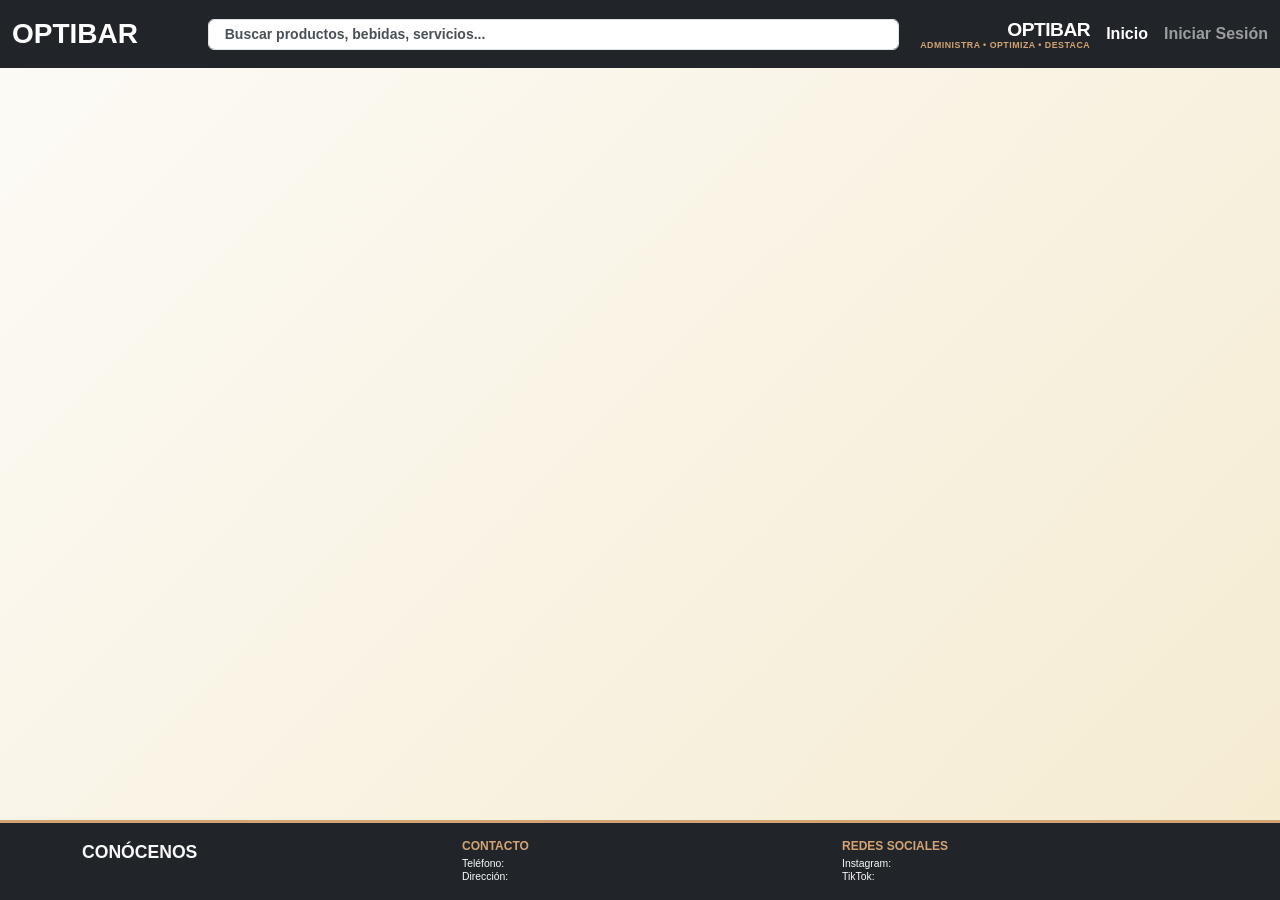
<file: index.html>
<!DOCTYPE html>
<html lang="es">
<head>
    <meta charset="UTF-8">
    <meta name="viewport" content="width=device-width, initial-scale=1.0">
    <title>OptiBar - Página Principal</title>
    
    <!-- Bootstrap 5 local -->
    <link rel="stylesheet" href="estilos_css/bootstrap.css">
    <!-- Hoja de estilos exclusiva del index -->
    <link rel="stylesheet" href="estilos_css/estilo_index.css">
</head>
<body class="fondo-bar-cálido d-flex flex-column min-vh-100">

    <!-- BARRA DE NAVEGACIÓN -->
    <nav class="navbar navbar-expand-lg navbar-dark bg-dark py-2">
        <div class="container-fluid d-flex align-items-center justify-content-between">
            
            <!-- MARCA PRINCIPAL IZQUIERDA -->
            <a class="navbar-brand fw-bold fs-3 text-white m-0" href="index.html">OPTIBAR</a>

            <!-- BARRA DE BÚSQUEDA DESPLAZADA A LA DERECHA -->
            <div class="caja-busqueda-navbar">
                <form role="search">
                    <input class="form-control form-control-sm w-100 px-3 py-1" type="search" placeholder="Buscar productos, bebidas, servicios..." aria-label="Buscar">
                </form>
            </div>

            <!-- DERECHA: OPTIBAR + SLOGAN + ENLACES DE NAVEGACIÓN DE CORRIDO -->
            <div class="d-flex align-items-center gap-3">
                <div class="text-end marca-superior-derecha d-none d-xl-block">
                    <h6 class="titulo-optibar-header fw-bold">OPTIBAR</h6>
                    <p class="eslogan-optibar-header fw-bold text-uppercase">Administra • Optimiza • Destaca</p>
                </div>

                <ul class="navbar-nav flex-row gap-3 m-0 align-items-center">
                    <li class="nav-item">
                        <a class="nav-link active fw-bold p-0" href="index.html">Inicio</a>
                    </li>
                    <li class="nav-item">
                        <a class="nav-link fw-bold p-0" href="login_usuarios.html">Iniciar Sesión</a>
                    </li>
                </ul>
            </div>

        </div>
    </nav>

    <!-- CONTENEDOR PRINCIPAL LIMPIO -->
    <div class="container mt-4 mb-4 flex-grow-1">
        <!-- Contenido principal libre -->
    </div>

    <!-- SECCIÓN CONÓCENOS (FOOTER) -->
    <footer class="footer-conocenos py-3 mt-auto">
        <div class="container text-center text-md-start">
            <div class="row align-items-center">
                <div class="col-md-4 mb-2 mb-md-0">
                    <h3 class="fw-bold text-uppercase mb-1">CONÓCENOS</h3>
                    <p class="text-muted mb-0">OptiBar - Sistema de gestión para el bar La Oficina.</p>
                </div>
                <div class="col-md-4 mb-2 mb-md-0">
                    <h6 class="fw-bold text-uppercase mb-1">Contacto</h6>
                    <p class="mb-0">Teléfono:</p>
                    <p class="mb-0">Dirección:</p>
                </div>
                <div class="col-md-4">
                    <h6 class="fw-bold text-uppercase mb-1">Redes Sociales</h6>
                    <p class="mb-0">Instagram:</p>
                    <p class="mb-0">TikTok:</p>
                </div>
            </div>
        </div>
    </footer>

</body>
</html>
</file>
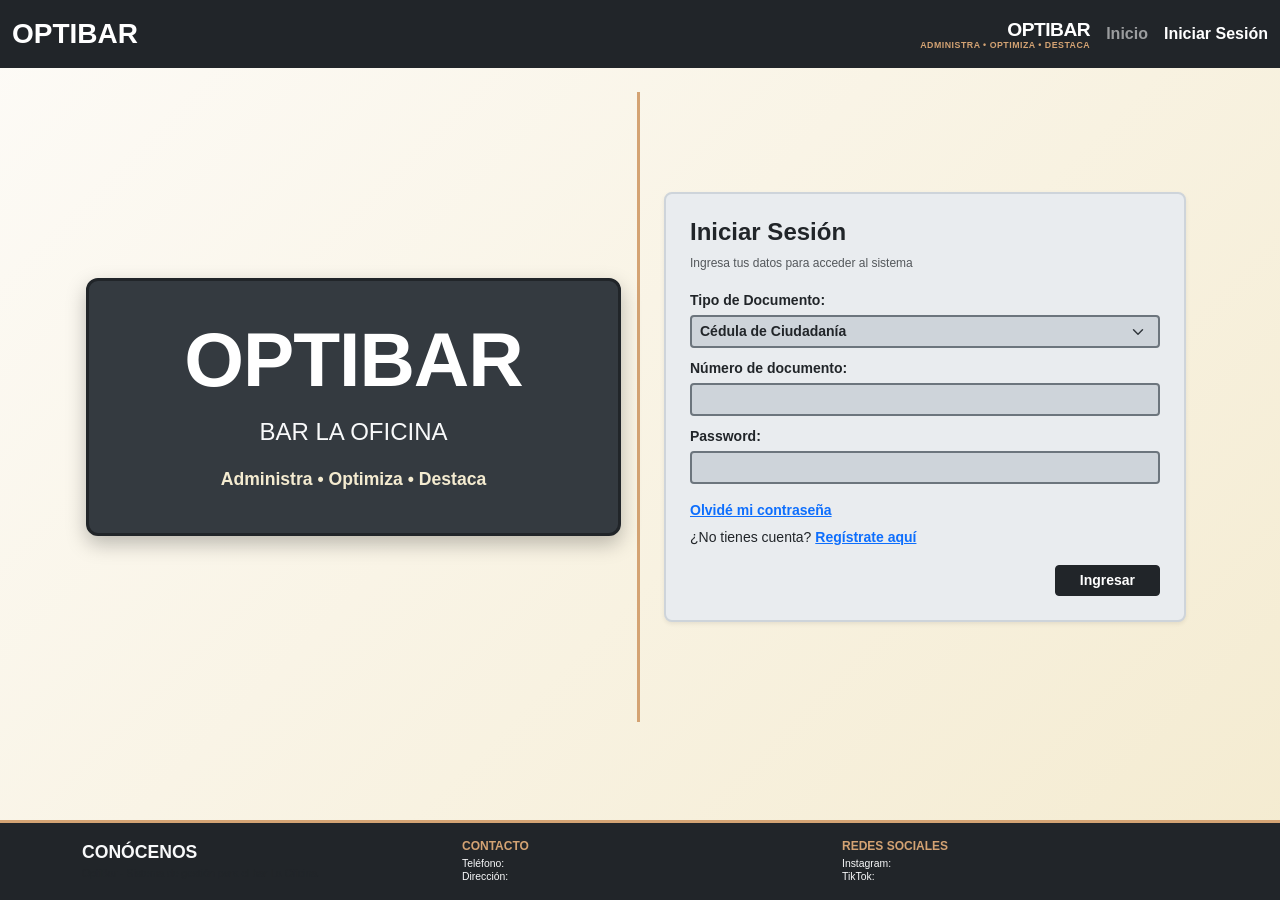
<file: login_usuarios.html>
<!DOCTYPE html>
<html lang="es">
<head>
    <meta charset="UTF-8">
    <meta name="viewport" content="width=device-width, initial-scale=1.0">
    <title>OptiBar - Iniciar Sesión</title>
    
    <!-- Bootstrap 5 local -->
    <link rel="stylesheet" href="estilos_css/bootstrap.css">
    <!-- Hoja de estilos del login -->
    <link rel="stylesheet" href="estilos_css/estilo_login.css">
</head>
<body class="fondo-bar-cálido d-flex flex-column min-vh-100">

    <!-- BARRA DE NAVEGACIÓN (CON EL NOMBRE Y SLOGAN A LA DERECHA) -->
    <nav class="navbar navbar-expand-lg navbar-dark bg-dark py-2">
        <div class="container-fluid d-flex align-items-center justify-content-between">
            
            <!-- MARCA PRINCIPAL IZQUIERDA -->
            <a class="navbar-brand fw-bold fs-3 text-white m-0" href="index.html">OPTIBAR</a>

            <!-- DERECHA: OPTIBAR + SLOGAN + ENLACES DE NAVEGACIÓN DE CORRIDO -->
            <div class="d-flex align-items-center gap-3">
                <div class="text-end marca-superior-derecha">
                    <h6 class="titulo-optibar-header fw-bold">OPTIBAR</h6>
                    <p class="eslogan-optibar-header fw-bold text-uppercase">Administra • Optimiza • Destaca</p>
                </div>

                <ul class="navbar-nav flex-row gap-3 m-0 align-items-center">
                    <li class="nav-item">
                        <a class="nav-link fw-bold p-0" href="index.html">Inicio</a>
                    </li>
                    <li class="nav-item">
                        <a class="nav-link active fw-bold p-0" href="login_usuarios.html">Iniciar Sesión</a>
                    </li>
                </ul>
            </div>

        </div>
    </nav>

    <!-- CONTENEDOR PRINCIPAL DEL LOGIN -->
    <div class="container mt-4 mb-5 flex-grow-1">
        <div class="row d-flex align-items-stretch contenedor-altura-completa">
            
            <!-- COLUMNA IZQUIERDA: Caja negra con la marca -->
            <div class="col-md-6 border-divider-vertical d-flex align-items-center justify-content-center p-3">
                <div class="caja-titulo-marca-oscura text-center">
                    <h1 class="fw-bold mb-3 titulo-optibar-imponente">OPTIBAR</h1>
                    <p class="fs-4 text-light text-uppercase mb-3">BAR LA OFICINA</p>
                    <p class="texto-eslogan-beige fw-bold mb-0">Administra • Optimiza • Destaca</p>
                </div>
            </div>

            <!-- COLUMNA DERECHA: Formulario de Login -->
            <div class="col-md-6 d-flex align-items-center p-4">
                <div class="w-100 p-4 caja-formulario-gris shadow-sm">
                    
                    <h4 class="fw-bold mb-2 text-dark">Iniciar Sesión</h4>
                    <p class="mb-3 text-muted texto-arial-black" style="font-size: 0.75rem;">
                        Ingresa tus datos para acceder al sistema
                    </p>

                    <form>
                        <div class="mb-2">
                            <label class="form-label fw-bold small mb-1">Tipo de Documento:</label>
                            <select class="form-select form-select-sm input-fondo-oscuro">
                                <option selected>Cédula de Ciudadanía</option>
                                <option value="1">Tarjeta de Identidad</option>
                                <option value="2">Cédula de Extranjería</option>
                                <option value="3">Pasaporte</option>
                            </select>
                        </div>

                        <div class="mb-2">
                            <label class="form-label fw-bold small mb-1">Número de documento:</label>
                            <input type="number" class="form-control form-control-sm input-fondo-oscuro">
                        </div>

                        <div class="mb-3">
                            <label class="form-label fw-bold small mb-1">Password:</label>
                            <input type="password" class="form-control form-control-sm input-fondo-oscuro">
                        </div>

                        <div class="mb-3 d-flex flex-column gap-1">
                            <a href="recuperacion_password.html" class="text-primary fw-bold small text-decoration-underline">
                                Olvidé mi contraseña
                            </a>
                            <div>
                                <span class="small">¿No tienes cuenta? </span>
                                <a href="registro_usuarios.html" class="text-primary fw-bold small text-decoration-underline">
                                    Regístrate aquí
                                </a>
                            </div>
                        </div>

                        <!-- Botón Ingresar -->
                        <div class="text-end">
                            <a href="index.html" class="btn btn-dark btn-sm px-4 py-1 fw-bold text-decoration-none">
                                Ingresar
                            </a>
                        </div>
                    </form>

                </div>
            </div>

        </div>
    </div>

    <!-- SECCIÓN CONÓCENOS (FOOTER) -->
    <footer class="footer-conocenos py-3 mt-auto">
        <div class="container text-center text-md-start">
            <div class="row align-items-center">
                <div class="col-md-4 mb-2 mb-md-0">
                    <h3 class="fw-bold text-uppercase mb-1">CONÓCENOS</h3>
                    <p class="text-muted mb-0">OptiBar - Sistema de gestión para el bar La Oficina.</p>
                </div>
                <div class="col-md-4 mb-2 mb-md-0">
                    <h6 class="fw-bold text-uppercase mb-1">Contacto</h6>
                    <p class="mb-0">Teléfono:</p>
                    <p class="mb-0">Dirección:</p>
                </div>
                <div class="col-md-4">
                    <h6 class="fw-bold text-uppercase mb-1">Redes Sociales</h6>
                    <p class="mb-0">Instagram:</p>
                    <p class="mb-0">TikTok:</p>
                </div>
            </div>
        </div>
    </footer>

</body>
</html>
</file>
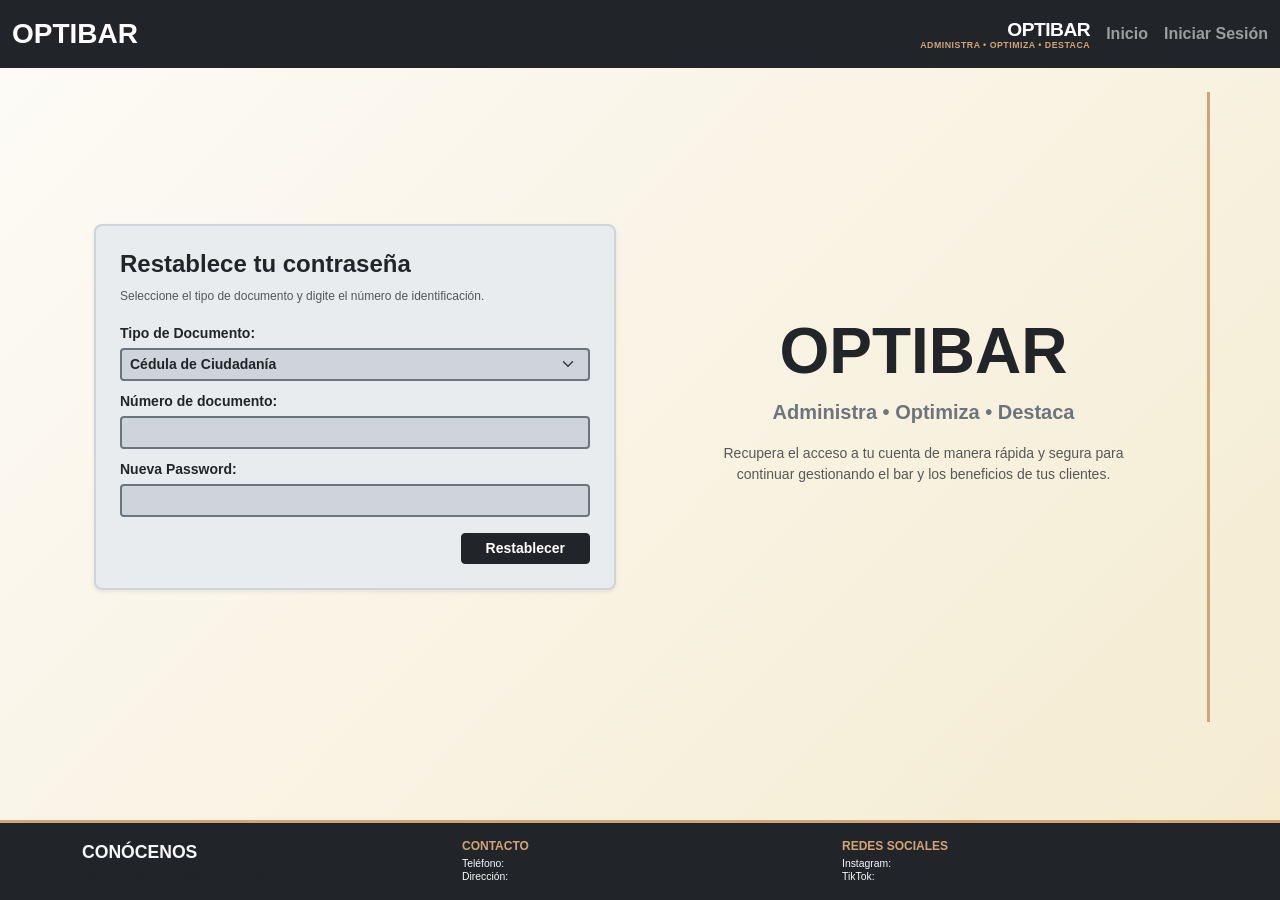
<file: recuperacion_password.html>
<!DOCTYPE html>
<html lang="es">
<head>
    <meta charset="UTF-8">
    <meta name="viewport" content="width=device-width, initial-scale=1.0">
    <title>OptiBar - Restablecer Contraseña</title>
    
    <!-- Bootstrap 5 local -->
    <link rel="stylesheet" href="estilos_css/bootstrap.css">
    <!-- Hoja de estilos de recuperación -->
    <link rel="stylesheet" href="estilos_css/estilo_recuperacion.css">
</head>
<body class="fondo-bar-cálido d-flex flex-column min-vh-100">

    <!-- BARRA DE NAVEGACIÓN UNIFICADA -->
    <nav class="navbar navbar-expand-lg navbar-dark bg-dark py-2">
        <div class="container-fluid d-flex align-items-center justify-content-between">
            
            <!-- MARCA PRINCIPAL IZQUIERDA -->
            <a class="navbar-brand fw-bold fs-3 text-white m-0" href="index.html">OPTIBAR</a>

            <!-- DERECHA: OPTIBAR + SLOGAN + ENLACES DE NAVEGACIÓN DE CORRIDO -->
            <div class="d-flex align-items-center gap-3">
                <div class="text-end marca-superior-derecha">
                    <h6 class="titulo-optibar-header fw-bold">OPTIBAR</h6>
                    <p class="eslogan-optibar-header fw-bold text-uppercase">Administra • Optimiza • Destaca</p>
                </div>

                <ul class="navbar-nav flex-row gap-3 m-0 align-items-center">
                    <li class="nav-item">
                        <a class="nav-link fw-bold p-0" href="index.html">Inicio</a>
                    </li>
                    <li class="nav-item">
                        <a class="nav-link fw-bold p-0" href="login_usuarios.html">Iniciar Sesión</a>
                    </li>
                </ul>
            </div>

        </div>
    </nav>

    <!-- CONTENEDOR PRINCIPAL DE RECUPERACIÓN -->
    <div class="container mt-4 mb-5 flex-grow-1">
        <div class="row d-flex align-items-stretch contenedor-altura-completa">
            
            <!-- COLUMNA IZQUIERDA: Formulario de Restablecimiento -->
            <div class="col-md-6 d-flex align-items-center p-4">
                <div class="w-100 p-4 caja-formulario-gris shadow-sm">
                    
                    <h4 class="fw-bold mb-2 text-dark">Restablece tu contraseña</h4>
                    <p class="mb-3 text-muted texto-arial-black" style="font-size: 0.75rem;">
                        Seleccione el tipo de documento y digite el número de identificación.
                    </p>

                    <form>
                        <div class="mb-2">
                            <label class="form-label fw-bold small mb-1">Tipo de Documento:</label>
                            <select class="form-select form-select-sm input-fondo-oscuro">
                                <option selected>Cédula de Ciudadanía</option>
                                <option value="1">Tarjeta de Identidad</option>
                                <option value="2">Cédula de Extranjería</option>
                                <option value="3">Pasaporte</option>
                            </select>
                        </div>

                        <div class="mb-2">
                            <label class="form-label fw-bold small mb-1">Número de documento:</label>
                            <input type="number" class="form-control form-control-sm input-fondo-oscuro">
                        </div>

                        <div class="mb-3">
                            <label class="form-label fw-bold small mb-1">Nueva Password:</label>
                            <input type="password" class="form-control form-control-sm input-fondo-oscuro">
                        </div>

                        <!-- Botón Restablecer (Redirecciona al login) -->
                        <div class="text-end">
                            <a href="login_usuarios.html" class="btn btn-dark btn-sm px-4 py-1 fw-bold text-decoration-none">
                                Restablecer
                            </a>
                        </div>
                    </form>

                </div>
            </div>

            <!-- COLUMNA DERECHA: Marca principal imponente -->
            <div class="col-md-6 border-divider-vertical d-flex flex-column justify-content-center align-items-center text-center p-4">
                <h1 class="fw-bold mb-2 display-3 text-dark">OPTIBAR</h1>
                <p class="fs-5 fw-bold text-secondary mb-3">Administra • Optimiza • Destaca</p>
                <p class="text-muted small col-md-10 mx-auto">
                    Recupera el acceso a tu cuenta de manera rápida y segura para continuar gestionando el bar y los beneficios de tus clientes.
                </p>
            </div>

        </div>
    </div>

    <!-- SECCIÓN CONÓCENOS (FOOTER) -->
    <footer class="footer-conocenos py-3 mt-auto">
        <div class="container text-center text-md-start">
            <div class="row align-items-center">
                <div class="col-md-4 mb-2 mb-md-0">
                    <h3 class="fw-bold text-uppercase mb-1">CONÓCENOS</h3>
                    <p class="text-muted mb-0">OptiBar - Sistema de gestión para el bar La Oficina.</p>
                </div>
                <div class="col-md-4 mb-2 mb-md-0">
                    <h6 class="fw-bold text-uppercase mb-1">Contacto</h6>
                    <p class="mb-0">Teléfono:</p>
                    <p class="mb-0">Dirección:</p>
                </div>
                <div class="col-md-4">
                    <h6 class="fw-bold text-uppercase mb-1">Redes Sociales</h6>
                    <p class="mb-0">Instagram:</p>
                    <p class="mb-0">TikTok:</p>
                </div>
            </div>
        </div>
    </footer>

</body>
</html>
</file>
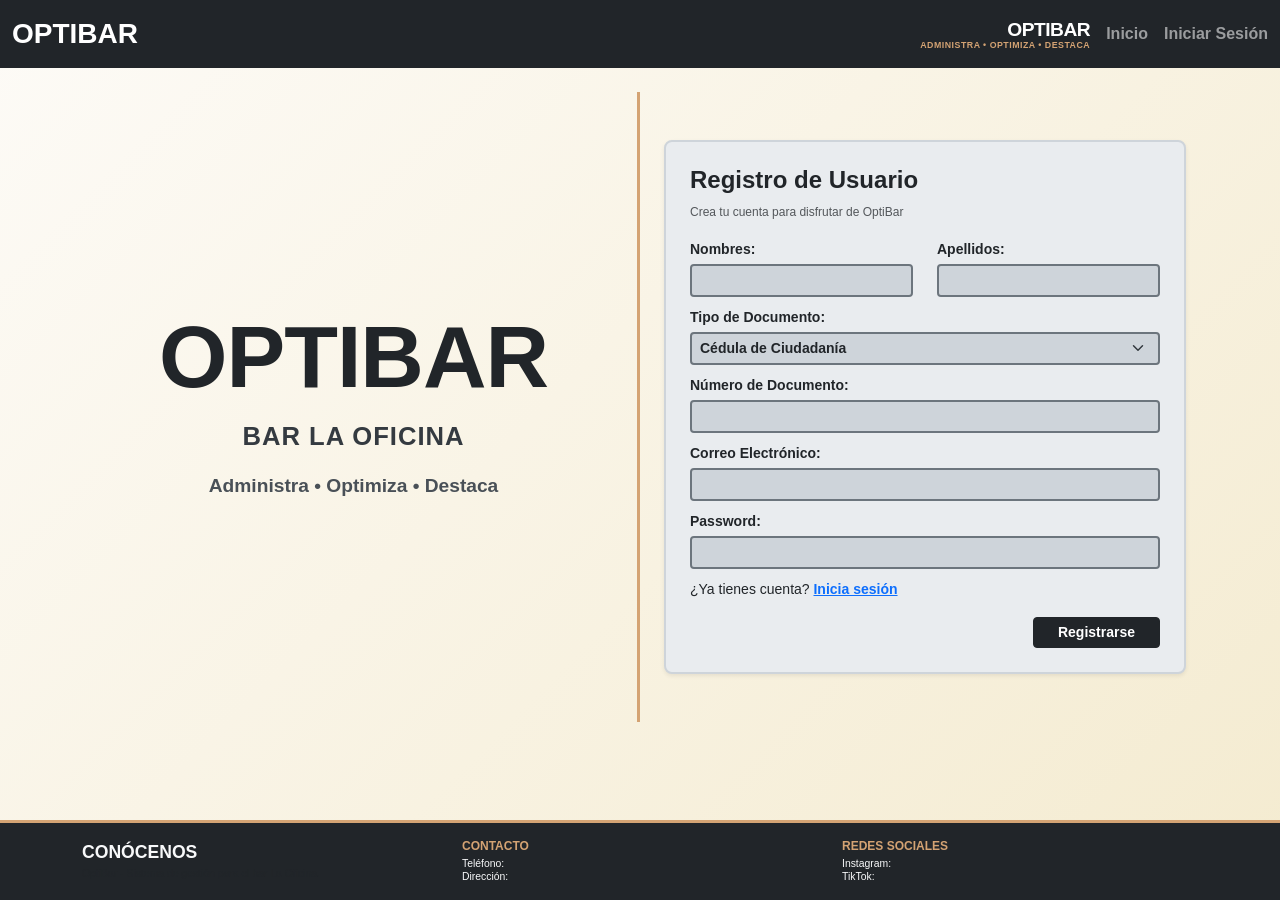
<file: registro_usuarios.html>
<!DOCTYPE html>
<html lang="es">
<head>
    <meta charset="UTF-8">
    <meta name="viewport" content="width=device-width, initial-scale=1.0">
    <title>OptiBar - Registro de Usuario</title>
    
    <!-- Bootstrap 5 local -->
    <link rel="stylesheet" href="estilos_css/bootstrap.css">
    <!-- Hoja de estilos exclusiva del registro -->
    <link rel="stylesheet" href="estilos_css/registro_usuarios.css">
</head>
<body class="fondo-bar-cálido d-flex flex-column min-vh-100">

    <!-- BARRA DE NAVEGACIÓN UNIFICADA (SIN BARRA DE BÚSQUEDA) -->
    <nav class="navbar navbar-expand-lg navbar-dark bg-dark py-2">
        <div class="container-fluid d-flex align-items-center justify-content-between">
            
            <!-- MARCA PRINCIPAL IZQUIERDA -->
            <a class="navbar-brand fw-bold fs-3 text-white m-0" href="index.html">OPTIBAR</a>

            <!-- DERECHA: OPTIBAR + SLOGAN + ENLACES DE NAVEGACIÓN DE CORRIDO -->
            <div class="d-flex align-items-center gap-3">
                <div class="text-end marca-superior-derecha">
                    <h6 class="titulo-optibar-header fw-bold">OPTIBAR</h6>
                    <p class="eslogan-optibar-header fw-bold text-uppercase">Administra • Optimiza • Destaca</p>
                </div>

                <ul class="navbar-nav flex-row gap-3 m-0 align-items-center">
                    <li class="nav-item">
                        <a class="nav-link fw-bold p-0" href="index.html">Inicio</a>
                    </li>
                    <li class="nav-item">
                        <a class="nav-link fw-bold p-0" href="login_usuarios.html">Iniciar Sesión</a>
                    </li>
                </ul>
            </div>

        </div>
    </nav>

    <!-- CONTENEDOR PRINCIPAL -->
    <div class="container mt-4 mb-5 flex-grow-1">
        <div class="row d-flex align-items-stretch contenedor-altura-completa">
            
            <!-- COLUMNA IZQUIERDA: Marca sin recuadro negro, textos en gris oscuro -->
            <div class="col-md-6 border-divider-vertical d-flex flex-column justify-content-center align-items-center text-center p-4">
                <h1 class="fw-bold mb-3 titulo-optibar-suelto-oscuro">OPTIBAR</h1>
                <p class="fw-bold text-uppercase mb-3 texto-subtitulo-oscuro">BAR LA OFICINA</p>
                <p class="texto-eslogan-oscuro fw-bold mb-0">Administra • Optimiza • Destaca</p>
            </div>

            <!-- COLUMNA DERECHA: Formulario de Registro -->
            <div class="col-md-6 d-flex align-items-center p-4">
                <div class="w-100 p-4 caja-formulario-gris shadow-sm">
                    
                    <h4 class="fw-bold mb-2 text-dark">Registro de Usuario</h4>
                    <p class="mb-3 text-muted texto-arial-black" style="font-size: 0.75rem;">
                        Crea tu cuenta para disfrutar de OptiBar
                    </p>

                    <form>
                        <div class="row">
                            <div class="col-6 mb-2">
                                <label class="form-label fw-bold small mb-1">Nombres:</label>
                                <input type="text" class="form-control form-control-sm input-fondo-oscuro">
                            </div>
                            <div class="col-6 mb-2">
                                <label class="form-label fw-bold small mb-1">Apellidos:</label>
                                <input type="text" class="form-control form-control-sm input-fondo-oscuro">
                            </div>
                        </div>

                        <div class="mb-2">
                            <label class="form-label fw-bold small mb-1">Tipo de Documento:</label>
                            <select class="form-select form-select-sm input-fondo-oscuro">
                                <option selected>Cédula de Ciudadanía</option>
                                <option value="1">Tarjeta de Identidad</option>
                                <option value="2">Cédula de Extranjería</option>
                                <option value="3">Pasaporte</option>
                            </select>
                        </div>

                        <div class="mb-2">
                            <label class="form-label fw-bold small mb-1">Número de Documento:</label>
                            <input type="number" class="form-control form-control-sm input-fondo-oscuro">
                        </div>

                        <div class="mb-2">
                            <label class="form-label fw-bold small mb-1">Correo Electrónico:</label>
                            <input type="email" class="form-control form-control-sm input-fondo-oscuro">
                        </div>

                        <div class="mb-2">
                            <label class="form-label fw-bold small mb-1">Password:</label>
                            <input type="password" class="form-control form-control-sm input-fondo-oscuro">
                        </div>

                        <div class="mb-3">
                            <span class="small">¿Ya tienes cuenta? </span>
                            <a href="login_usuarios.html" class="text-primary fw-bold small text-decoration-underline">
                                Inicia sesión
                            </a>
                        </div>

                        <!-- Botón Registrarse (Redirecciona al login) -->
                        <div class="text-end">
                            <a href="login_usuarios.html" class="btn btn-dark btn-sm px-4 py-1 fw-bold text-decoration-none">
                                Registrarse
                            </a>
                        </div>
                    </form>

                </div>
            </div>

        </div>
    </div>

    <!-- SECCIÓN CONÓCENOS (FOOTER) -->
    <footer class="footer-conocenos py-3 mt-auto">
        <div class="container text-center text-md-start">
            <div class="row align-items-center">
                <div class="col-md-4 mb-2 mb-md-0">
                    <h3 class="fw-bold text-uppercase mb-1">CONÓCENOS</h3>
                    <p class="text-muted mb-0">OptiBar - Sistema de gestión para el bar La Oficina.</p>
                </div>
                <div class="col-md-4 mb-2 mb-md-0">
                    <h6 class="fw-bold text-uppercase mb-1">Contacto</h6>
                    <p class="mb-0">Teléfono:</p>
                    <p class="mb-0">Dirección:</p>
                </div>
                <div class="col-md-4">
                    <h6 class="fw-bold text-uppercase mb-1">Redes Sociales</h6>
                    <p class="mb-0">Instagram:</p>
                    <p class="mb-0">TikTok:</p>
                </div>
            </div>
        </div>
    </footer>

</body>
</html>
</file>
<file: estilos_css/estilo_index.css>
/* Tipografía Arial Black general */
body {
    font-family: 'Arial Black', Gadget, sans-serif;
}

.texto-arial-black {
    font-family: 'Arial Black', Gadget, sans-serif;
}

/* Fondo cálido ambiente bar */
.fondo-bar-cálido {
    background: linear-gradient(135deg, #fdfbf7 0%, #f4ebd0 100%);
    min-height: 100vh;
}

/* BARRA DE BÚSQUEDA MOVIDA A LA DERECHA Y LARGA */
.caja-busqueda-navbar {
    width: 55%;
    margin-left: 3rem; /* Desplazamiento hacia la derecha */
}

.caja-busqueda-navbar input {
    font-family: Arial, sans-serif;
    font-weight: bold !important; /* Texto interno en negrita */
    border-radius: 6px !important;
}

/* Estilos para que el texto del placeholder también sea negrita en navegadores compatibles */
.caja-busqueda-navbar input::placeholder {
    font-weight: bold !important;
    color: #495057;
}

/* Evitar que los enlaces del navbar se dividan */
.nav-link {
    white-space: nowrap;
}

/* Estilos para la marca y eslogan en la esquina superior derecha */
.marca-superior-derecha {
    line-height: 1.1;
    white-space: nowrap;
}

.titulo-optibar-header {
    font-size: 1.2rem;
    letter-spacing: -0.5px;
    color: #ffffff;
    margin: 0;
}

.eslogan-optibar-header {
    font-size: 0.55rem;
    color: #d4a373;
    margin: 0;
    letter-spacing: 0.5px;
}

/* FOOTER ESTÁNDAR */
.footer-conocenos {
    background-color: #212529 !important;
    color: #f8f9fa !important;
    border-top: 3px solid #d4a373;
}

.footer-conocenos h3 {
    font-size: 1.1rem;
}

.footer-conocenos h6 {
    font-size: 0.75rem;
    color: #d4a373;
}

.footer-conocenos p {
    font-size: 0.65rem;
    line-height: 1.3;
}
</file>
<file: estilos_css/estilo_login.css>
/* Tipografía Arial Black general */
body {
    font-family: 'Arial Black', Gadget, sans-serif;
}

.texto-arial-black {
    font-family: 'Arial Black', Gadget, sans-serif;
}

/* Fondo cálido ambiente bar */
.fondo-bar-cálido {
    background: linear-gradient(135deg, #fdfbf7 0%, #f4ebd0 100%);
    min-height: 100vh;
}

/* Contenedor principal */
.contenedor-altura-completa {
    min-height: 70vh;
}

/* Línea divisoria vertical */
.border-divider-vertical {
    border-right: 3px solid #d4a373;
}

/* Cuadro grande del formulario en gris claro */
.caja-formulario-gris {
    background-color: #e9ecef !important;
    border: 2px solid #ced4da;
    border-radius: 8px;
}

/* Campos de entrada en gris más oscuro */
.input-fondo-oscuro {
    background-color: #ced4da !important;
    border: 2px solid #6c757d !important;
    color: #212529 !important;
    font-weight: bold;
}

/* Caja negra de la marca a la izquierda */
.caja-titulo-marca-oscura {
    background-color: #343a40;
    color: #ffffff;
    border: 3px solid #212529;
    border-radius: 12px;
    padding: 40px 20px;
    width: 100%;
    box-shadow: 0 8px 20px rgba(0,0,0,0.25);
}

.titulo-optibar-imponente {
    font-size: 4.8rem;
    letter-spacing: -1px;
    line-height: 1;
    white-space: nowrap;
    color: #ffffff !important;
}

.texto-eslogan-beige {
    color: #f4ebd0 !important;
    font-size: 1.1rem;
}

/* Estilos para la marca y eslogan reubicados en la esquina superior derecha del Navbar */
.marca-superior-derecha {
    line-height: 1.1;
    white-space: nowrap;
}

.titulo-optibar-header {
    font-size: 1.2rem;
    letter-spacing: -0.5px;
    color: #ffffff;
    margin: 0;
}

.eslogan-optibar-header {
    font-size: 0.55rem;
    color: #d4a373;
    margin: 0;
    letter-spacing: 0.5px;
}

/* Enlaces del navbar de corrido */
.nav-link {
    white-space: nowrap;
}

/* FOOTER ESTÁNDAR */
.footer-conocenos {
    background-color: #212529 !important;
    color: #f8f9fa !important;
    border-top: 3px solid #d4a373;
}

.footer-conocenos h3 {
    font-size: 1.1rem;
}

.footer-conocenos h6 {
    font-size: 0.75rem;
    color: #d4a373;
}

.footer-conocenos p {
    font-size: 0.65rem;
    line-height: 1.3;
}
</file>
<file: estilos_css/estilo_recuperacion.css>
/* Tipografía Arial Black general */
body {
    font-family: 'Arial Black', Gadget, sans-serif;
}

.texto-arial-black {
    font-family: 'Arial Black', Gadget, sans-serif;
}

/* Fondo cálido ambiente bar */
.fondo-bar-cálido {
    background: linear-gradient(135deg, #fdfbf7 0%, #f4ebd0 100%);
    min-height: 100vh;
}

/* Contenedor principal */
.contenedor-altura-completa {
    min-height: 70vh;
}

/* Línea divisoria vertical */
.border-divider-vertical {
    border-right: 3px solid #d4a373;
}

/* Cuadro grande del formulario en gris claro */
.caja-formulario-gris {
    background-color: #e9ecef !important;
    border: 2px solid #ced4da;
    border-radius: 8px;
}

/* Campos de entrada en gris más oscuro */
.input-fondo-oscuro {
    background-color: #ced4da !important;
    border: 2px solid #6c757d !important;
    color: #212529 !important;
    font-weight: bold;
}

/* Estilos para la marca y eslogan en la esquina superior derecha del Navbar */
.marca-superior-derecha {
    line-height: 1.1;
    white-space: nowrap;
}

.titulo-optibar-header {
    font-size: 1.2rem;
    letter-spacing: -0.5px;
    color: #ffffff;
    margin: 0;
}

.eslogan-optibar-header {
    font-size: 0.55rem;
    color: #d4a373;
    margin: 0;
    letter-spacing: 0.5px;
}

/* Enlaces del navbar de corrido */
.nav-link {
    white-space: nowrap;
}

/* FOOTER ESTÁNDAR */
.footer-conocenos {
    background-color: #212529 !important;
    color: #f8f9fa !important;
    border-top: 3px solid #d4a373;
}

.footer-conocenos h3 {
    font-size: 1.1rem;
}

.footer-conocenos h6 {
    font-size: 0.75rem;
    color: #d4a373;
}

.footer-conocenos p {
    font-size: 0.65rem;
    line-height: 1.3;
}
</file>
<file: estilos_css/registro_usuarios.css>
/* Tipografía Arial Black */
body {
    font-family: 'Arial Black', Gadget, sans-serif;
}

.texto-arial-black {
    font-family: 'Arial Black', Gadget, sans-serif;
}

/* Fondo con tonos cálidos ambiente bar */
.fondo-bar-cálido {
    background: linear-gradient(135deg, #fdfbf7 0%, #f4ebd0 100%) !important;
    min-height: 100vh;
}

/* Contenedor principal */
.contenedor-altura-completa {
    min-height: 70vh;
}

/* Línea divisoria vertical */
.border-divider-vertical {
    border-right: 3px solid #d4a373;
}

/* Cuadro grande del formulario en gris claro */
.caja-formulario-gris {
    background-color: #e9ecef !important;
    border: 2px solid #ced4da;
    border-radius: 8px;
}

/* Campos de entrada en gris más oscuro */
.input-fondo-oscuro {
    background-color: #ced4da !important;
    border: 2px solid #6c757d !important;
    color: #212529 !important;
    font-weight: bold;
}

/* TÍTULO OPTIBAR GIGANTE SUELTO A LA IZQUIERDA */
.titulo-optibar-suelto-oscuro {
    font-size: 5.5rem;
    letter-spacing: -1px;
    line-height: 1;
    white-space: nowrap;
    color: #212529 !important;
}

/* Subtítulo BAR LA OFICINA */
.texto-subtitulo-oscuro {
    color: #343a40 !important;
    font-size: 1.6rem;
    letter-spacing: 1px;
}

/* Eslogan en gris oscuro */
.texto-eslogan-oscuro {
    color: #495057 !important;
    font-size: 1.2rem;
}

/* ESTILOS DE LA BARRA DE NAVEGACIÓN UNIFICADA */
.marca-superior-derecha {
    line-height: 1.1;
    white-space: nowrap;
}

.titulo-optibar-header {
    font-size: 1.2rem;
    letter-spacing: -0.5px;
    color: #ffffff;
    margin: 0;
}

.eslogan-optibar-header {
    font-size: 0.55rem;
    color: #d4a373;
    margin: 0;
    letter-spacing: 0.5px;
}

.nav-link {
    white-space: nowrap;
}

/* FOOTER CON TEXTOS PEQUEÑOS Y FINOS */
.footer-conocenos {
    background-color: #212529 !important;
    color: #f8f9fa !important;
    border-top: 3px solid #d4a373;
}

.footer-conocenos h3 {
    font-size: 1.1rem;
}

.footer-conocenos h6 {
    font-size: 0.75rem;
    color: #d4a373;
}

.footer-conocenos p {
    font-size: 0.65rem;
    line-height: 1.3;
}
</file>
